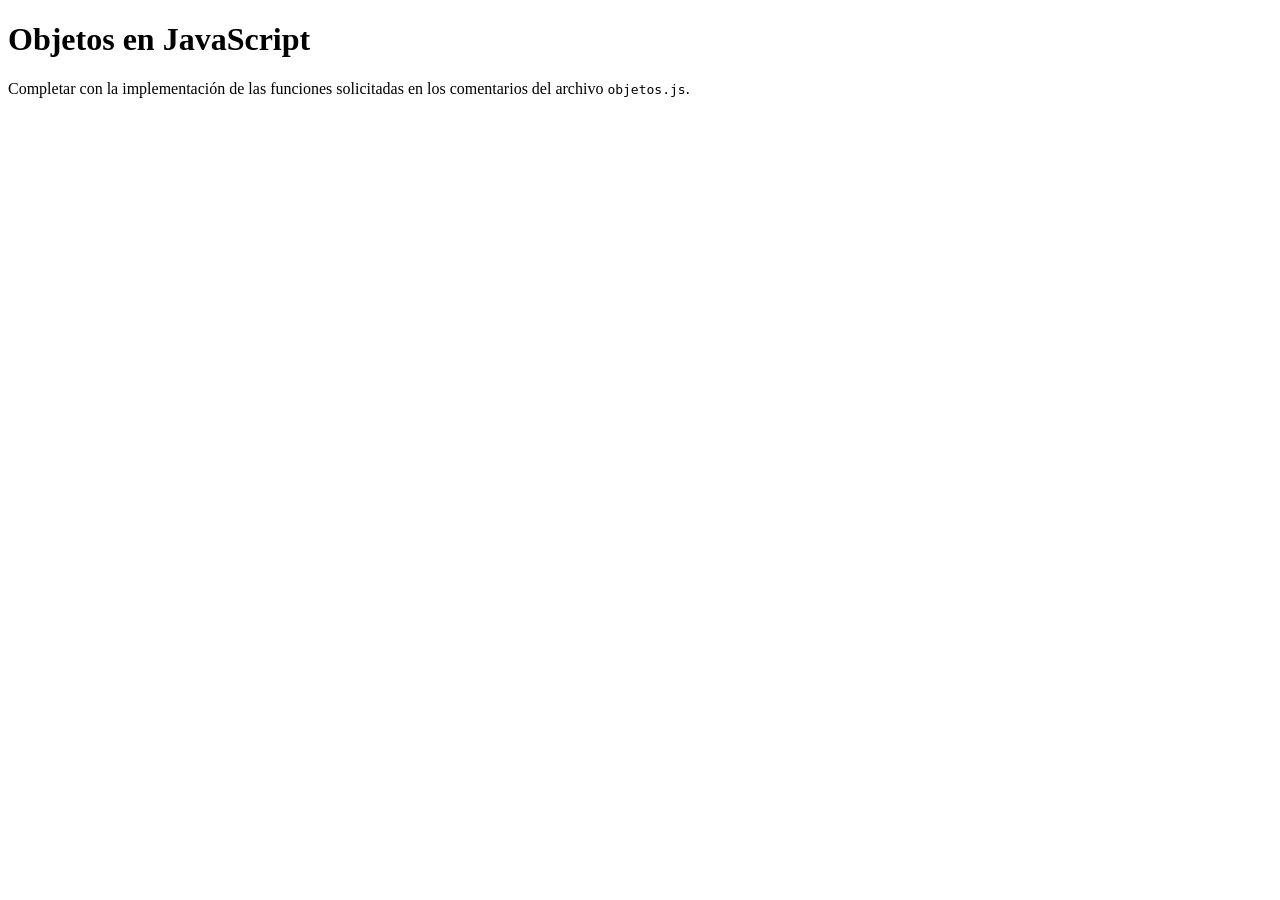
<file: tp-10/index.html>
<!DOCTYPE html>
<html>
<head>
    <meta charset="utf-8">
    <meta name="viewport" content="width=device-width, initial-scale=1">
    <title>Objetos en JavaScript</title>
</head>
<body>
    <h1>Objetos en JavaScript</h1>
    <p>Completar con la implementación de las funciones solicitadas en los comentarios del archivo <code>objetos.js</code>.</p>
    <script src="objetos.js"></script>
</body>
</html>
</file>
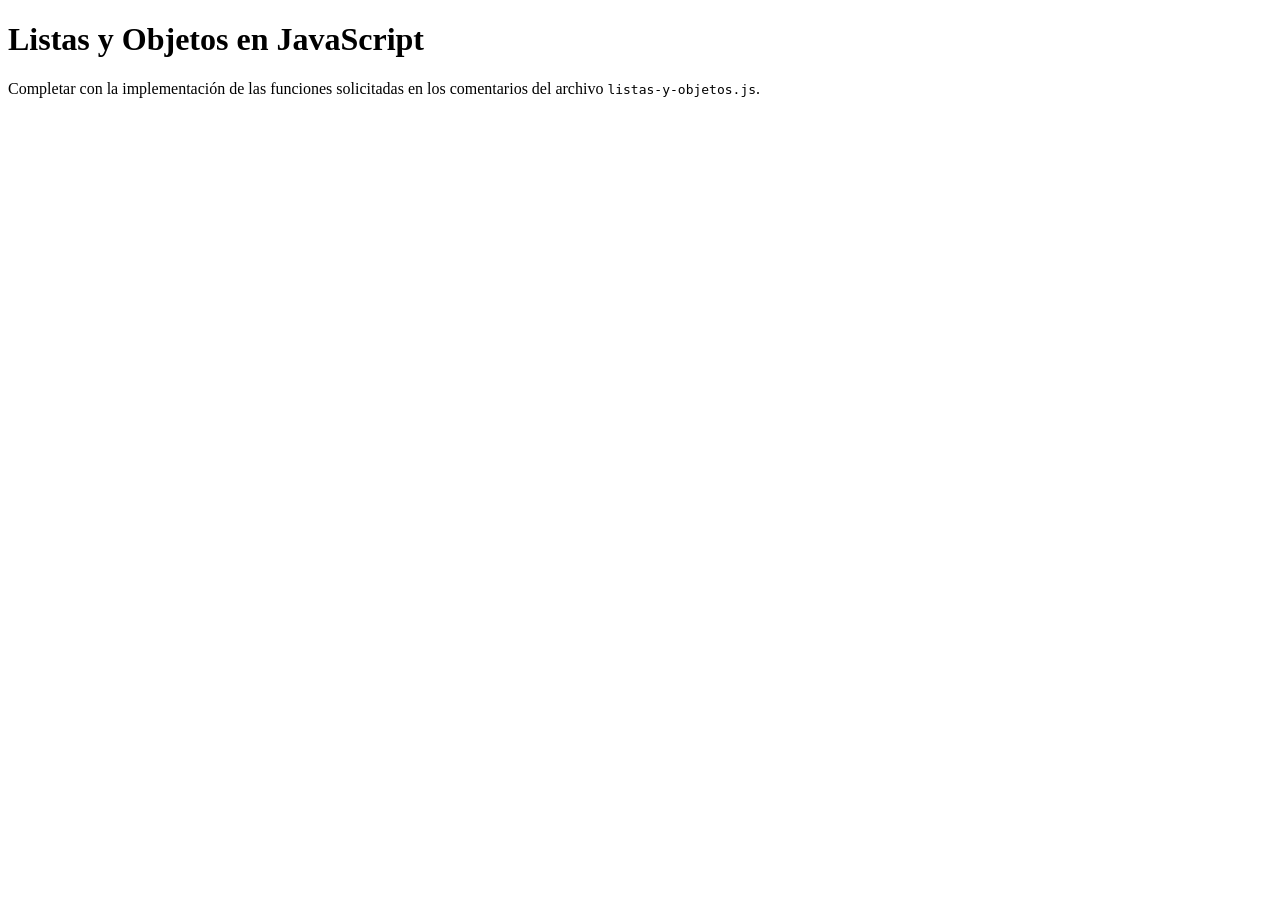
<file: tp-11/index.html>
<!DOCTYPE html>
<html>
<head>
    <meta charset="utf-8">
    <meta name="viewport" content="width=device-width, initial-scale=1">
    <title>Listas y Objetos en JavaScript</title>
</head>
<body>
    <h1>Listas y Objetos en JavaScript</h1>
    <p>Completar con la implementación de las funciones solicitadas en los comentarios del archivo <code>listas-y-objetos.js</code>.</p>
    <script src="listas-y-objetos.js"></script>
</body>
</html>
</file>
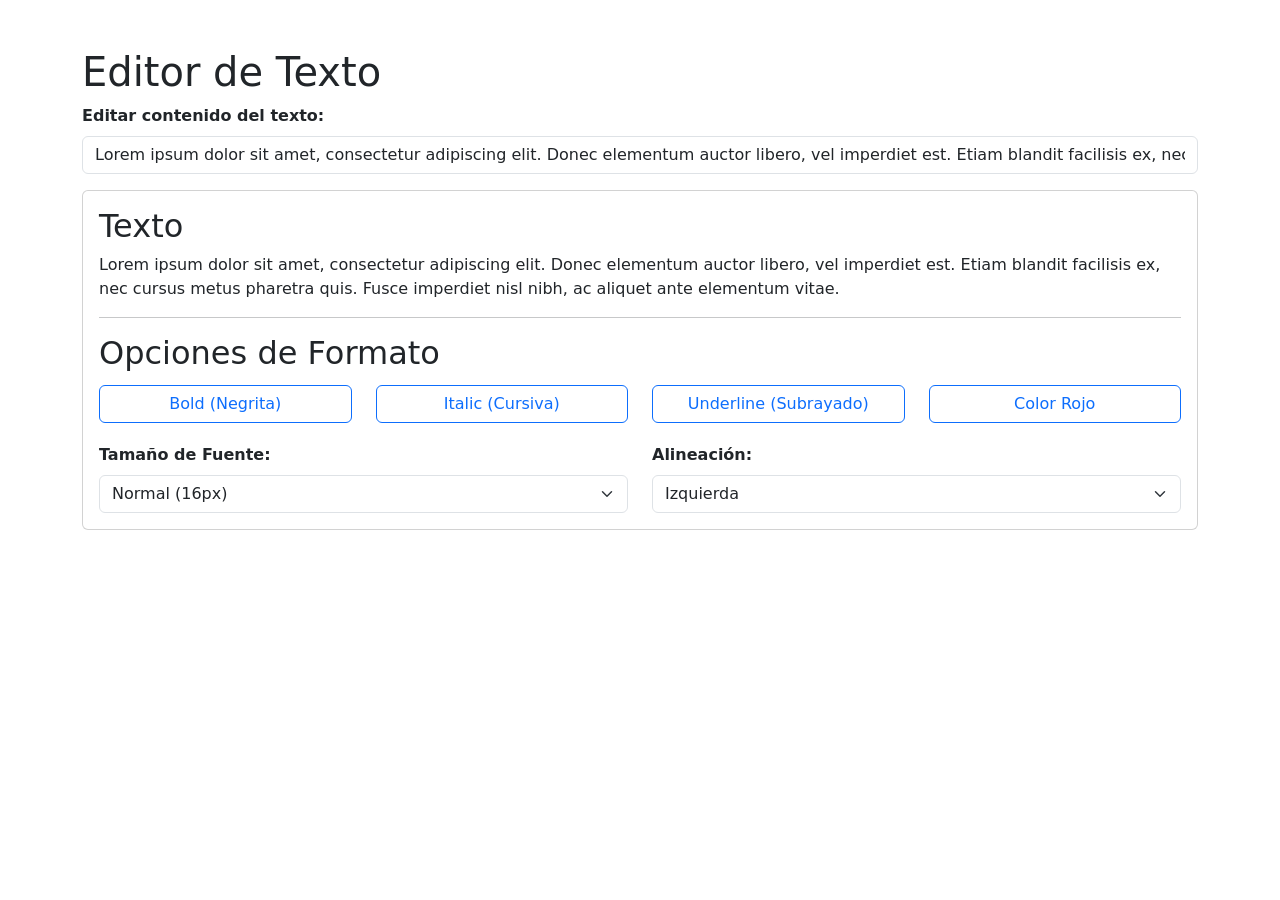
<file: tp-12/index.html>
<!DOCTYPE html>
<html lang="es">
<head>
    <meta charset="utf-8">
    <meta name="viewport" content="width=device-width, initial-scale=1">
    <title>Editor de Texto - DOM y JavaScript</title>
    <link href="https://cdn.jsdelivr.net/npm/bootstrap@5.3.6/dist/css/bootstrap.min.css" rel="stylesheet" integrity="sha384-4Q6Gf2aSP4eDXB8Miphtr37CMZZQ5oXLH2yaXMJ2w8e2ZtHTl7GptT4jmndRuHDT" crossorigin="anonymous">
    <style>
        /* Clases CSS personalizadas para aplicar estilos al texto */
        .negrita { font-weight: bold; }
        .cursiva { font-style: italic; }
        .subrayado { text-decoration: underline; }
        .color-destacado { color: #d9534f; }
    </style>
</head>
<body>
    <div class="container my-1 my-sm-2 my-md-4 my-lg-5">
        <h1>Editor de Texto</h1>
        
        <!-- Campo para editar el texto en tiempo real -->
        <div class="mb-3">
            <label for="input-texto" class="form-label fw-bold">Editar contenido del texto:</label>
            <input type="text" id="input-texto" class="form-control" value="Lorem ipsum dolor sit amet, consectetur adipiscing elit. Donec elementum auctor libero, vel imperdiet est. Etiam blandit facilisis ex, nec cursus metus pharetra quis. Fusce imperdiet nisl nibh, ac aliquet ante elementum vitae.">
        </div>

        <div class="card">
            <div class="card-body">
                <h2>Texto</h2>
                <p class="texto" id="texto">Lorem ipsum dolor sit amet, consectetur adipiscing elit. Donec elementum auctor libero, vel imperdiet est. Etiam blandit facilisis ex, nec cursus metus pharetra quis. Fusce imperdiet nisl nibh, ac aliquet ante elementum vitae.</p>
                
                <hr class="hr">
                
                <h2>Opciones de Formato</h2>
                <div class="row">
                    <div class="col-12 col-md-3 my-1">
                        <button id="btn-negrita" class="btn d-block w-100 btn-outline-primary" data-formato="negrita">
                            Bold (Negrita)
                        </button>
                    </div>
                    <div class="col-12 col-md-3 my-1">
                        <button id="btn-cursiva" class="btn d-block w-100 btn-outline-primary" data-formato="cursiva">
                            Italic (Cursiva)
                        </button>
                    </div>
                    <div class="col-12 col-md-3 my-1">
                        <button id="btn-subrayado" class="btn d-block w-100 btn-outline-primary" data-formato="subrayado">
                            Underline (Subrayado)
                        </button>
                    </div>
                    <!-- Nuevo botón para cambiar el color del texto -->
                    <div class="col-12 col-md-3 my-1">
                        <button id="btn-color" class="btn d-block w-100 btn-outline-primary" data-formato="color">
                            Color Rojo
                        </button>
                    </div>
                </div>

                <!-- Control de tamaño de texto -->
                <div class="row mt-3">
                    <div class="col-12 col-md-6">
                        <label for="select-tamano" class="form-label fw-bold">Tamaño de Fuente:</label>
                        <select id="select-tamano" class="form-select">
                            <option value="16px" selected>Normal (16px)</option>
                            <option value="12px">Pequeño (12px)</option>
                            <option value="20px">Grande (20px)</option>
                            <option value="24px">Muy Grande (24px)</option>
                        </select>
                    </div>
                    <!-- Bonus Track: Alineación -->
                    <div class="col-12 col-md-6 mt-2 mt-md-0">
                        <label for="select-alineacion" class="form-label fw-bold">Alineación:</label>
                        <select id="select-alineacion" class="form-select">
                            <option value="left" selected>Izquierda</option>
                            <option value="center">Centro</option>
                            <option value="right">Derecha</option>
                            <option value="justify">Justificado</option>
                        </select>
                    </div>
                </div>
            </div>
        </div>
    </div>

    <script src="https://cdn.jsdelivr.net/npm/bootstrap@5.3.6/dist/js/bootstrap.bundle.min.js" integrity="sha384-j1CDi7MgGQ12Z7Qab0qlWQ/Qqz24Gc6BM0thvEMVjHnfYGF0rmFCozFSxQBxwHKO" crossorigin="anonymous"></script>
    <script type="text/javascript">
        // Selección de elementos principales del DOM
        const textoEl = document.querySelector('#texto');
        const inputTextoEl = document.querySelector('#input-texto');
        const selectTamanoEl = document.querySelector('#select-tamano');
        const selectAlineacionEl = document.querySelector('#select-alineacion');

        /**
         * Actualiza el estado visual del botón según la clase esté activada o no
         */
        function actualizarEstadoBoton(idBoton, claseEstilo) {
            const btn = document.querySelector('#' + idBoton);
            if (textoEl.classList.contains(claseEstilo)) {
                btn.classList.remove('btn-outline-primary');
                btn.classList.add('btn-primary');
            } else {
                btn.classList.remove('btn-primary');
                btn.classList.add('btn-outline-primary');
            }
        }

        /**
         * funcionNegrita()
         */
        function funcionNegrita() {
            textoEl.classList.toggle('negrita');
            actualizarEstadoBoton('btn-negrita', 'negrita');
        }

        /**
         * funcionCursiva()
         */
        function funcionCursiva() {
            textoEl.classList.toggle('cursiva');
            actualizarEstadoBoton('btn-cursiva', 'cursiva');
        }

        /**
         * funcionSubrayado()
         */
        function funcionSubrayado() {
            textoEl.classList.toggle('subrayado');
            actualizarEstadoBoton('btn-subrayado', 'subrayado');
        }

        /**
         * funcionColor() - Nuevo botón
         */
        function funcionColor() {
            textoEl.classList.toggle('color-destacado');
            actualizarEstadoBoton('btn-color', 'color-destacado');
        }

        /**
         * Manejador de eventos de los botones de formato
         */
        function handlerBoton(e) {
            // Se lee el valor del atributo data-formato mediante la propiedad dataset
            const funcionBoton = e.target.dataset.formato;
            switch (funcionBoton) {
                case 'negrita':
                    funcionNegrita();
                    break;
                case 'cursiva':
                    funcionCursiva();
                    break;
                case 'subrayado':
                    funcionSubrayado();
                    break;
                case 'color':
                    funcionColor();
                    break;
            }
        }

        // Asignación de listeners a todos los botones
        document.querySelectorAll('button.btn').forEach(e => e.addEventListener('click', handlerBoton));

        // 1. Edición de texto en tiempo real
        inputTextoEl.addEventListener('input', () => {
            textoEl.innerText = inputTextoEl.value;
        });

        // 2. Control de tamaño de texto
        selectTamanoEl.addEventListener('change', (e) => {
            textoEl.style.fontSize = e.target.value;
        });

        // 3. Bonus Track: Control de alineación de texto
        selectAlineacionEl.addEventListener('change', (e) => {
            textoEl.style.textAlign = e.target.value;
        });
    </script>
</body>
</html>
</file>
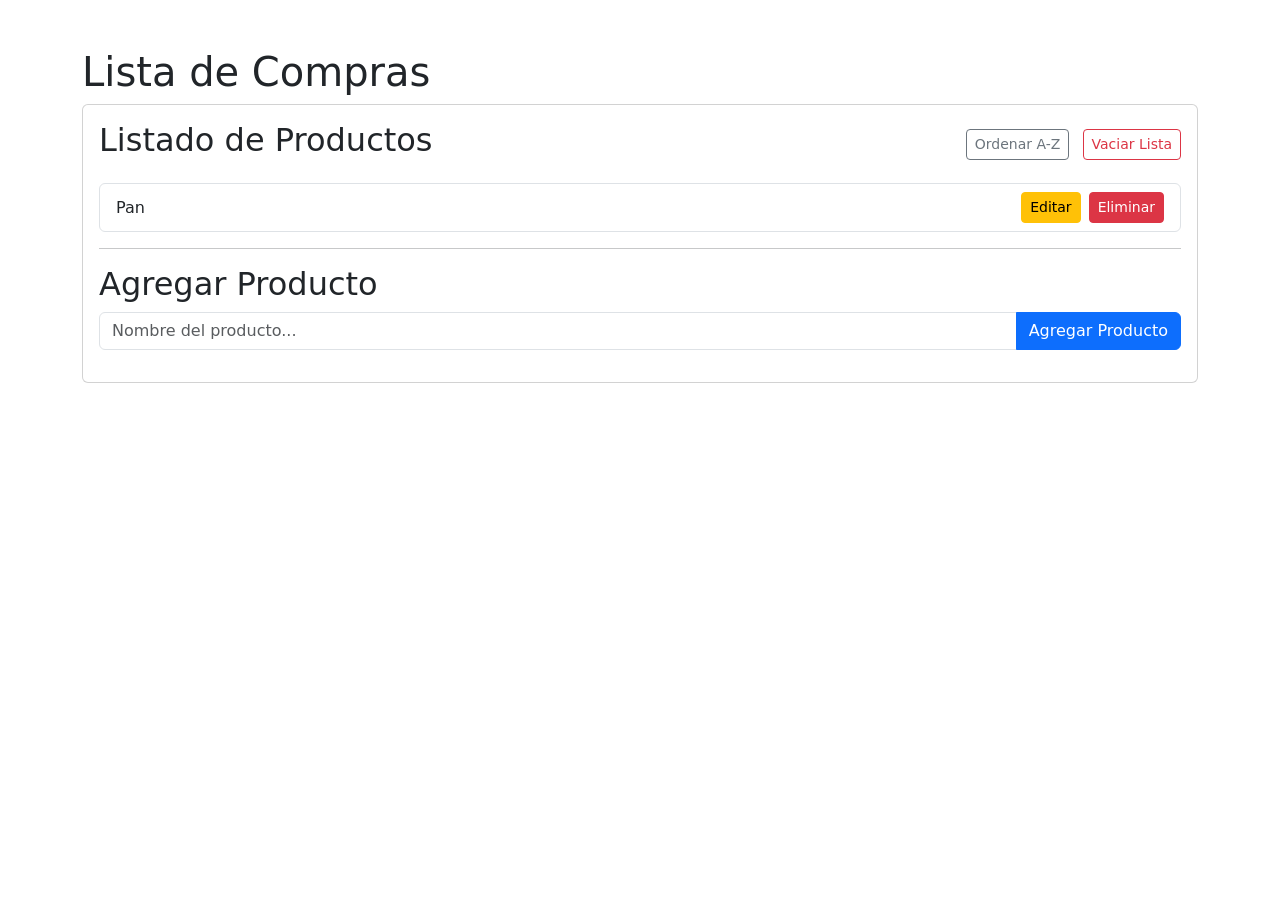
<file: tp-13/index.html>
<!DOCTYPE html>
<html lang="es">
<head>    
    <meta charset="utf-8">    
    <meta name="viewport" content="width=device-width, initial-scale=1">    
    <title>Lista de Compras - DOM y JavaScript</title>    
    <link href="https://cdn.jsdelivr.net/npm/bootstrap@5.3.6/dist/css/bootstrap.min.css" rel="stylesheet" integrity="sha384-4Q6Gf2aSP4eDXB8Miphtr37CMZZQ5oXLH2yaXMJ2w8e2ZtHTl7GptT4jmndRuHDT" crossorigin="anonymous">
    <style>
        /* Estilo para marcar productos comprados */
        .comprado {
            text-decoration: line-through;
            color: #6c757d;
        }
    </style>
</head>
<body>    
    <div class="container my-1 my-sm-2 my-md-4 my-lg-5">        
        <h1>Lista de Compras</h1>        
        <div class="card">            
            <div class="card-body">                
                <div class="d-flex justify-content-between align-items-center mb-3">
                    <h2>Listado de Productos</h2>                
                    <!-- Botones generales: Ordenar y Limpiar -->
                    <div>
                        <button id="btn-ordenar" class="btn btn-outline-secondary btn-sm me-2">
                            Ordenar A-Z
                        </button>
                        <button id="btn-limpiar" class="btn btn-outline-danger btn-sm">
                            Vaciar Lista
                        </button>
                    </div>
                </div>

                <ul id="lista-productos" class="list-group mb-3">                    
                    <!-- Los productos se agregarán dinámicamente aquí -->
                </ul>                
                
                <hr class="hr">                
                <h2>Agregar Producto</h2>                
                <form id="form-producto">                    
                    <div class="input-group mb-3">                        
                        <input type="text" class="form-control" placeholder="Nombre del producto..." aria-label="Nombre del Producto" required>                        
                        <button class="btn btn-primary" type="submit">Agregar Producto</button>                    
                    </div>                
                </form>            
            </div>        
        </div>    
    </div>    

    <script src="https://cdn.jsdelivr.net/npm/bootstrap@5.3.6/dist/js/bootstrap.bundle.min.js" integrity="sha384-j1CDi7MgGQ12Z7Qab0qlWQ/Qqz24Gc6BM0thvEMVjHnfYGF0rmFCozFSxQBxwHKO" crossorigin="anonymous"></script>    
    <script type="text/javascript">
        // Selección de elementos del DOM
        const listaProductos = document.querySelector('#lista-productos');
        const formProducto = document.querySelector('#form-producto');
        const btnLimpiar = document.querySelector('#btn-limpiar');
        const btnOrdenar = document.querySelector('#btn-ordenar');

        // Estructura de datos global para almacenar productos y sincronizar con localStorage
        let productos = JSON.parse(localStorage.getItem('lista_compras')) || ['Pan'];

        /**
         * Guarda el estado actual del arreglo en localStorage
         */
        function guardarEnLocalStorage() {
            localStorage.setItem('lista_compras', JSON.stringify(productos));
        }

        /**
         * Renderiza nuevamente toda la lista en el DOM
         */
        function renderizarLista() {
            // Se limpia el contenido HTML actual
            listaProductos.innerHTML = '';

            productos.forEach((prodObj, index) => {
                // Normalizar si viene como string simple (compatibilidad inicial)
                const item = typeof prodObj === 'string' ? { nombre: prodObj, comprado: false } : prodObj;
                productos[index] = item; // Asegurar estructura en el arreglo

                // Crear elemento de lista <li> utilizando createElement
                const li = document.createElement('li');
                li.className = 'list-group-item d-flex justify-content-between align-items-center';

                // Texto del producto
                const spanTexto = document.createElement('span');
                spanTexto.textContent = item.nombre;
                spanTexto.style.cursor = 'pointer';
                if (item.comprado) {
                    spanTexto.classList.add('comprado');
                }

                // Marcar/Desmarcar como comprado haciendo clic en el texto
                spanTexto.addEventListener('click', () => {
                    item.comprado = !item.comprado;
                    guardarEnLocalStorage();
                    renderizarLista();
                });

                // Contenedor de botones de acción por producto
                const divAcciones = document.createElement('div');

                // Botón Editar
                const btnEditar = document.createElement('button');
                btnEditar.textContent = 'Editar';
                btnEditar.className = 'btn btn-warning btn-sm me-2';
                btnEditar.addEventListener('click', () => {
                    const nuevoNombre = prompt('Editar nombre del producto:', item.nombre);
                    if (nuevoNombre !== null && nuevoNombre.trim() !== '') {
                        item.nombre = nuevoNombre.trim();
                        guardarEnLocalStorage();
                        renderizarLista();
                    }
                });

                // Botón Eliminar
                const btnEliminar = document.createElement('button');
                btnEliminar.textContent = 'Eliminar';
                btnEliminar.className = 'btn btn-danger btn-sm';
                btnEliminar.addEventListener('click', () => {
                    productos.splice(index, 1);
                    guardarEnLocalStorage();
                    renderizarLista();
                });

                divAcciones.appendChild(btnEditar);
                divAcciones.appendChild(btnEliminar);

                li.appendChild(spanTexto);
                li.appendChild(divAcciones);

                // Agregar el nodo a la lista usando .append()
                listaProductos.append(li);
            });

            guardarEnLocalStorage();
        }

        /**
         * agregarProducto()
         * Esta función se llama cuando el usuario envía el formulario con el nombre del producto para agregar.
         */
        function agregarProducto(nombreProducto) {
            if (!nombreProducto.trim()) return;

            productos.push({
                nombre: nombreProducto.trim(),
                comprado: false
            });

            renderizarLista();
        }

        /**
         * Manejador de eventos del formulario
         */
        function handlerFormulario(evento) {
            evento.preventDefault();
            const input = evento.target.querySelector('input');
            const nombreProducto = input.value;
            input.value = "";
            agregarProducto(nombreProducto);
        }

        // Event listener para el formulario
        formProducto.addEventListener('submit', handlerFormulario);

        // Funcionalidad: Limpiar toda la lista
        btnLimpiar.addEventListener('click', () => {
            if (confirm('¿Estás seguro de que querés borrar todos los productos?')) {
                productos = [];
                renderizarLista();
            }
        });

        // Funcionalidad: Ordenar alfabéticamente
        btnOrdenar.addEventListener('click', () => {
            productos.sort((a, b) => a.nombre.localeCompare(b.nombre));
            renderizarLista();
        });

        // Carga e inicialización de la lista al abrir la página
        renderizarLista();
    </script>
</body>
</html>
</file>
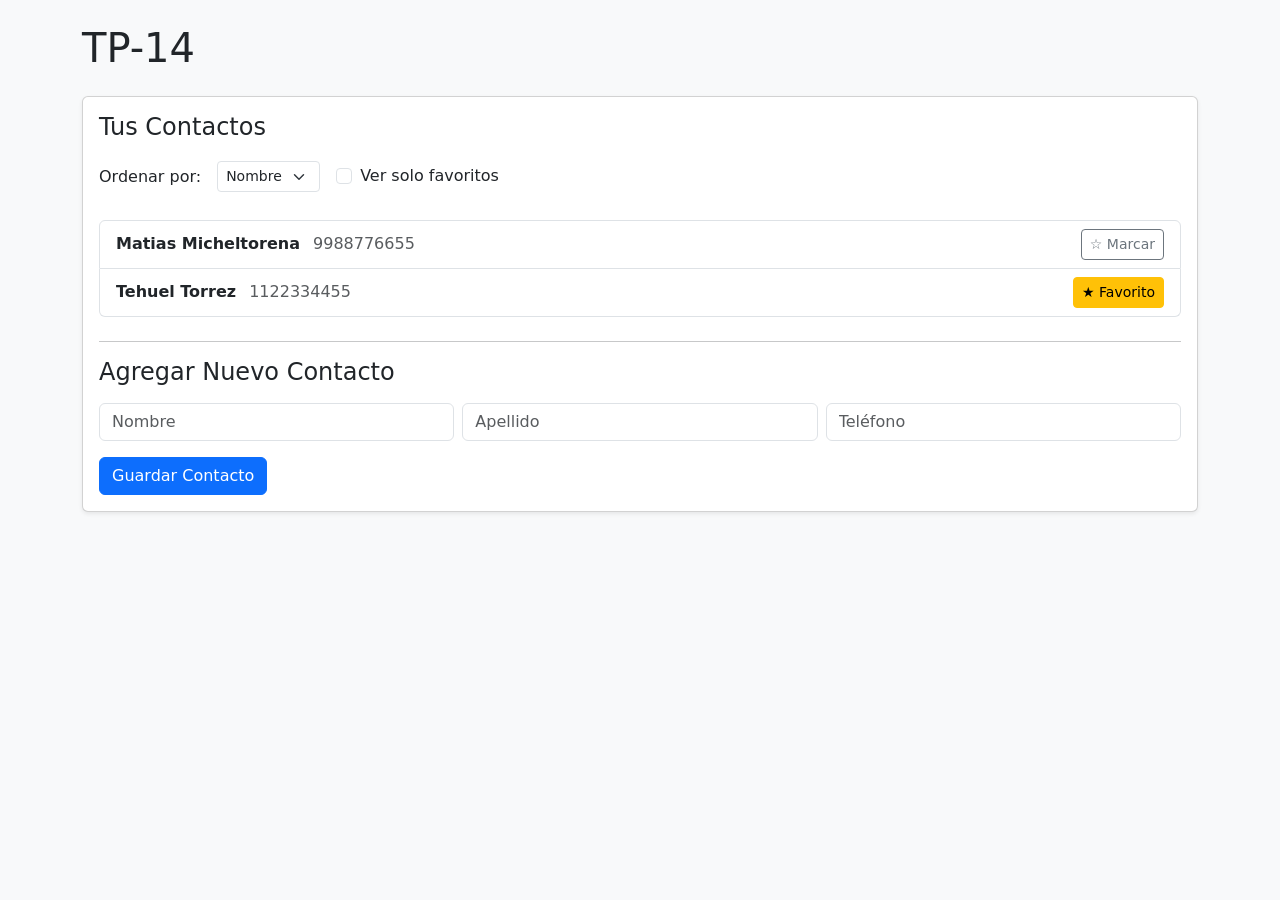
<file: tp-14/index.html>
<!DOCTYPE html>
<html lang="es">
<head>
    <meta charset="utf-8">
    <meta name="viewport" content="width=device-width, initial-scale=1">
    <title>Mi Lista de Contactos</title>
    <link href="https://cdn.jsdelivr.net/npm/bootstrap@5.3.6/dist/css/bootstrap.min.css" rel="stylesheet" integrity="sha384-4Q6Gf2aSP4eDXB8Miphtr37CMZZQ5oXLH2yaXMJ2w8e2ZtHTl7GptT4jmndRuHDT" crossorigin="anonymous">
</head>
<body class="bg-light">

    <div class="container py-4">
        <h1 class="mb-4">TP-14</h1>
        
        <div class="card shadow-sm">
            <div class="card-body">
                <h2 class="h4 mb-3">Tus Contactos</h2>
                
                <!-- Barra de controles: ordenar y filtrar -->
                <div class="row g-3 align-items-center mb-4">
                    <div class="col-auto">
                        <label for="ordenarPor" class="col-form-label">Ordenar por:</label>
                    </div>
                    <div class="col-auto">
                        <select id="ordenarPor" class="form-select form-select-sm">
                            <option value="nombre">Nombre</option>
                            <option value="apellido">Apellido</option>
                        </select>
                    </div>
                    <div class="col-auto">
                        <div class="form-check">
                            <input class="form-check-input" type="checkbox" id="filtroFavoritos">
                            <label class="form-check-label" for="filtroFavoritos">
                                 Ver solo favoritos
                            </label>
                        </div>
                    </div>
                </div>

                <!-- Acá se van a renderizar los contactos dinámicamente -->
                <ul id="lista-contactos" class="list-group mb-4"></ul>
                
                <hr>
                
                <h2 class="h4 mb-3">Agregar Nuevo Contacto</h2>
                <form id="form-producto">
                    <div class="row g-2 mb-3">
                        <div class="col-md">
                            <input type="text" class="form-control" id="input-nombre" placeholder="Nombre" required>
                        </div>
                        <div class="col-md">
                            <input type="text" class="form-control" id="input-apellido" placeholder="Apellido" required>
                        </div>
                        <div class="col-md">
                            <input type="tel" class="form-control" id="input-telefono" placeholder="Teléfono" required>
                        </div>
                    </div>
                    <button class="btn btn-primary" type="submit">Guardar Contacto</button>
                </form>
            </div>
        </div>
    </div>

    <!-- Bootstrap JS -->
    <script src="https://cdn.jsdelivr.net/npm/bootstrap@5.3.6/dist/js/bootstrap.bundle.min.js" integrity="sha384-j1CDi7MgGQ12Z7Qab0qlWQ/Qqz24Gc6BM0thvEMVjHnfYGF0rmFCozFSxQBxwHKO" crossorigin="anonymous"></script>
    
    <script>
        // Nuestra base de datos temporal en memoria
        let contactos = [
            { nombre: 'Tehuel', apellido: 'Torrez', telefono: '1122334455', favorito: true },
            { nombre: 'Matias ', apellido: 'Micheltorena', telefono: '9988776655', favorito: false }
        ];

        // Elementos del DOM que vamos a usar seguido
        const contenedorLista = document.getElementById('lista-contactos');
        const selectOrden = document.getElementById('ordenarPor');
        const checkFavoritos = document.getElementById('filtroFavoritos');
        const formulario = document.getElementById('form-producto');

        // Función principal: dibuja la lista en la pantalla aplicando orden y filtros
        function mostrarListado() {
            // Limpiamos la lista antes de volver a pintarla
            contenedorLista.innerHTML = '';

            // 1. Armamos una copia de los contactos para ordenar sin romper el array original
            let resultados = [...contactos];

            // 2. Si el filtro de favoritos está activo, filtramos primero
            if (checkFavoritos.checked) {
                resultados = resultados.filter(c => c.favorito);
            }

            // 3. Ordenamos alfabéticamente según lo que el usuario haya elegido en el select
            const criterio = selectOrden.value;
            resultados.sort((a, b) => a[criterio].localeCompare(b[criterio]));

            // Si no hay contactos para mostrar, avisamos amablemente
            if (resultados.length === 0) {
                contenedorLista.innerHTML = `<li class="list-group-item text-muted text-center py-3">No hay contactos para mostrar.</li>`;
                return;
            }

            // 4. Dibujamos cada contacto en el DOM
            resultados.forEach(contacto => {
                // Buscamos su índice real en el array original (necesario para editar/marcar favorito)
                const indiceReal = contactos.indexOf(contacto);

                const item = document.createElement('li');
                item.className = 'list-group-item d-flex justify-content-between align-items-center py-2';
                
                item.innerHTML = `
                    <div>
                        <span class="fw-bold">${contacto.nombre} ${contacto.apellido}</span> 
                        <span class="text-muted ms-2"> ${contacto.telefono}</span>
                    </div>
                    <button class="btn btn-sm ${contacto.favorito ? 'btn-warning' : 'btn-outline-secondary'}" 
                            onclick="toggleFavorito(${indiceReal})">
                        ${contacto.favorito ? '★ Favorito' : '☆ Marcar'}
                    </button>
                `;
                
                contenedorLista.appendChild(item);
            });
        }

        // Agrega un nuevo contacto a la lista
        function agregarContacto(nombre, apellido, telefono) {
            contactos.push({
                nombre: nombre.trim(),
                apellido: apellido.trim(),
                telefono: telefono.trim(),
                favorito: false // Por defecto no es favorito
            });
            mostrarListado();
        }

        // Cambia el estado de favorito de un contacto (de true a false o viceversa)
        function toggleFavorito(indice) {
            contactos[indice].favorito = !contactos[indice].favorito;
            mostrarListado();
        }

        // Manejador del formulario cuando el usuario hace clic en "Guardar Contacto"
        function handlerFormulario(e) {
            e.preventDefault(); // Evitamos que la página se recargue

            const inputNombre = document.getElementById('input-nombre');
            const inputApellido = document.getElementById('input-apellido');
            const inputTelefono = document.getElementById('input-telefono');

            // Mandamos los datos a la función que los guarda
            agregarContacto(inputNombre.value, inputApellido.value, inputTelefono.value);

            // Limpiamos el formulario para el siguiente ingreso
            formulario.reset();
            inputNombre.focus(); // Devolvemos el cursor al primer campo por comodidad
        }

        // --- Event Listeners (Conectando acciones con la interfaz) ---
        formulario.addEventListener('submit', handlerFormulario);
        selectOrden.addEventListener('change', mostrarListado);
        checkFavoritos.addEventListener('change', mostrarListado);

        // Render inicial al cargar la página
        mostrarListado();
    </script>
</body>
</html>
</file>
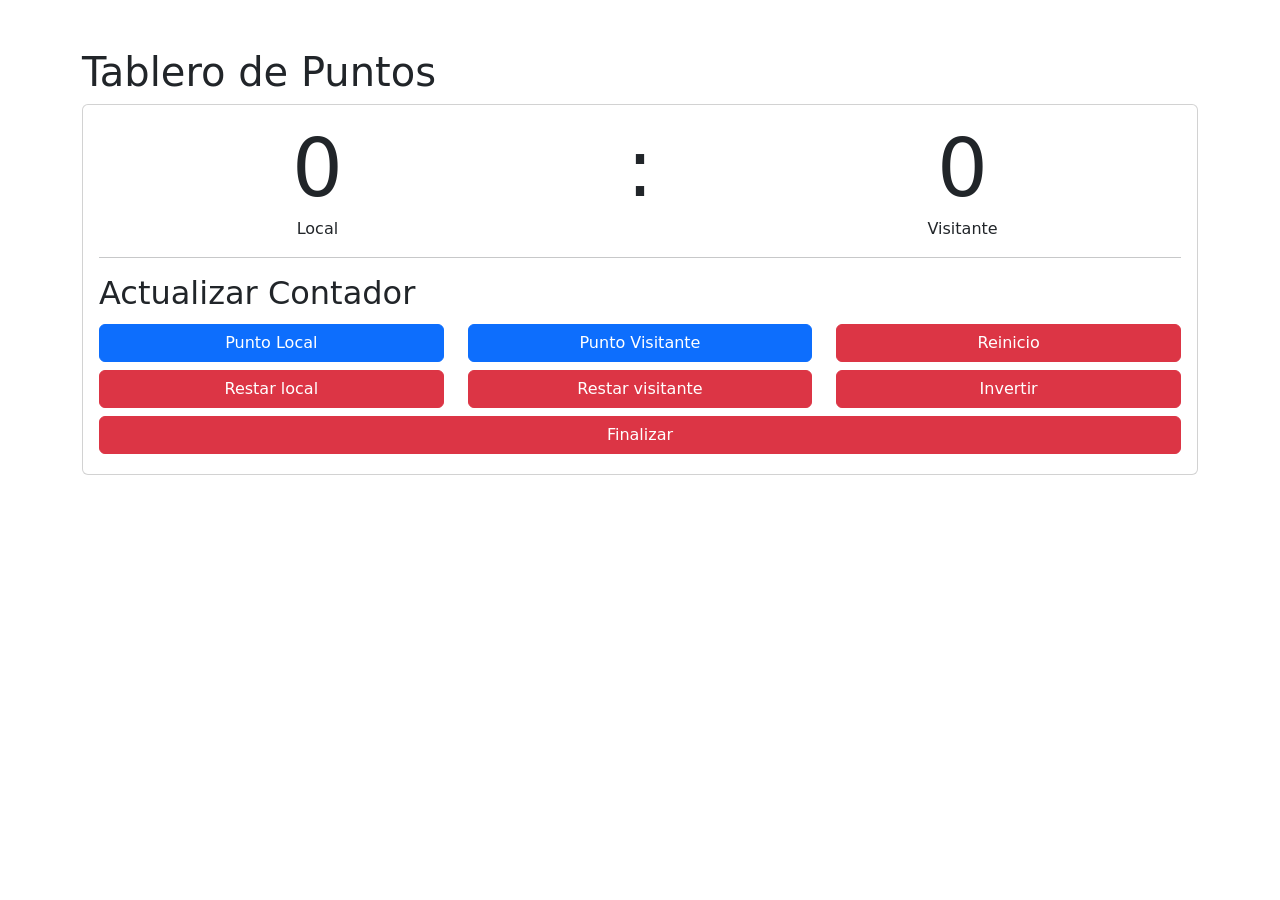
<file: tp-15/index.html>
<!DOCTYPE html>
<html lang="es">
<head>
    <meta charset="utf-8">
    <meta name="viewport" content="width=device-width, initial-scale=1">
    <title>Tablero de Puntos - DOM y JavaScript</title>
    <link href="https://cdn.jsdelivr.net/npm/bootstrap@5.3.6/dist/css/bootstrap.min.css" rel="stylesheet" integrity="sha384-4Q6Gf2aSP4eDXB8Miphtr37CMZZQ5oXLH2yaXMJ2w8e2ZtHTl7GptT4jmndRuHDT" crossorigin="anonymous">
</head>
<body>
    <div class="container my-1 my-sm-2 my-md-4 my-lg-5">
        <h1>Tablero de Puntos</h1>
        <div class="card">
            <div class="card-body">
                <div class="row text-center">
                    <div class="col-5">
                        <span class="display-1" id="numerolocal">0</span>
                        <p class="m-0">Local</p>
                    </div>
                    <div class="col-2">
                        <span class="display-1">:</span>
                    </div>
                    <div class="col-5">
                        <span class="display-1" id="numerovisitante">0</span>
                        <p class="m-0">Visitante</p>
                    </div>
                </div>

                <hr class="hr">

                <h2>Actualizar Contador</h2>
                <div class="row">
                    <div class="col-12 col-sm-4 my-1">
                        <button class="btn d-block w-100 btn-primary btn-accion" id="puntoLocal">
                            Punto Local
                        </button>
                    </div>
                    <div class="col-12 col-sm-4 my-1">
                        <button class="btn d-block w-100 btn-primary btn-accion" id="puntoVisitante">
                            Punto Visitante
                        </button>
                    </div>
                    <div class="col-12 col-sm-4 my-1">
                        <button class="btn d-block w-100 btn-danger" id="reinicio">
                            Reinicio
                        </button>
                    </div>
                    <div class="col-12 col-sm-4 my-1">
                        <button class="btn d-block w-100 btn-danger btn-accion" id="restarlocal">
                            Restar local
                        </button>
                    </div>    
                    <div class="col-12 col-sm-4 my-1">
                        <button class="btn d-block w-100 btn-danger btn-accion" id="restarvisitante">
                            Restar visitante
                        </button>
                    </div>
                    <div class="col-12 col-sm-4 my-1">
                        <button class="btn d-block w-100 btn-danger btn-accion" id="invertir">
                            Invertir
                        </button>
                    </div>
                    <div class="col-12 col-sm-12 my-1">
                        <button class="btn d-block w-100 btn-danger" id="finalizar">
                            Finalizar
                        </button>
                    </div>
                </div>
            </div>
        </div>
    </div>

<script>
    let local = 0;
    let visitante = 0;
    let aux = 0;

    // Asignación de event listeners directamente a las etiquetas <button>
    document.querySelector('#puntoLocal').addEventListener('click', sumarlocal);
    document.querySelector('#puntoVisitante').addEventListener('click', sumarvisitante);
    document.querySelector('#reinicio').addEventListener('click', reiniciarpuntaje);
    document.querySelector('#restarlocal').addEventListener('click', restarlocal);
    document.querySelector('#restarvisitante').addEventListener('click', restarvisitante);
    document.querySelector('#invertir').addEventListener('click', invertirnum);
    document.querySelector('#finalizar').addEventListener('click', finalizarpar);

    function sumarlocal() {
        local++;
        document.querySelector('#numerolocal').innerText = local;
    }

    function sumarvisitante() {
        visitante++;
        document.querySelector('#numerovisitante').innerText = visitante;
    }

    function reiniciarpuntaje() {
        local = 0;
        visitante = 0;
        document.querySelector('#numerovisitante').innerText = visitante;
        document.querySelector('#numerolocal').innerText = local;

        // Vuelve a habilitar todos los botones de acción al reiniciar
        const botonesAccion = document.querySelectorAll('.btn-accion');
        botonesAccion.forEach(boton => boton.disabled = false);
    }

    function restarlocal() {
        local--;
        document.querySelector('#numerolocal').innerText = local;
    }

    function restarvisitante() {
        visitante--;
        document.querySelector('#numerovisitante').innerText = visitante;
    }

    function invertirnum() {
        aux = visitante;
        visitante = local;
        local = aux;
        document.querySelector('#numerovisitante').innerText = visitante;
        document.querySelector('#numerolocal').innerText = local;
    }

    function finalizarpar() {
        // Deshabilita únicamente los botones de puntuación y modificación
        const botonesAccion = document.querySelectorAll('.btn-accion');
        botonesAccion.forEach(boton => boton.disabled = true);
    }
</script>
<script src="https://cdn.jsdelivr.net/npm/bootstrap@5.3.6/dist/js/bootstrap.bundle.min.js" integrity="sha384-j1CDi7MgGQ12Z7Qab0qlWQ/Qqz24Gc6BM0thvEMVjHnfYGF0rmFCozFSxQBxwHKO" crossorigin="anonymous"></script>
</body>
</html>
</file>
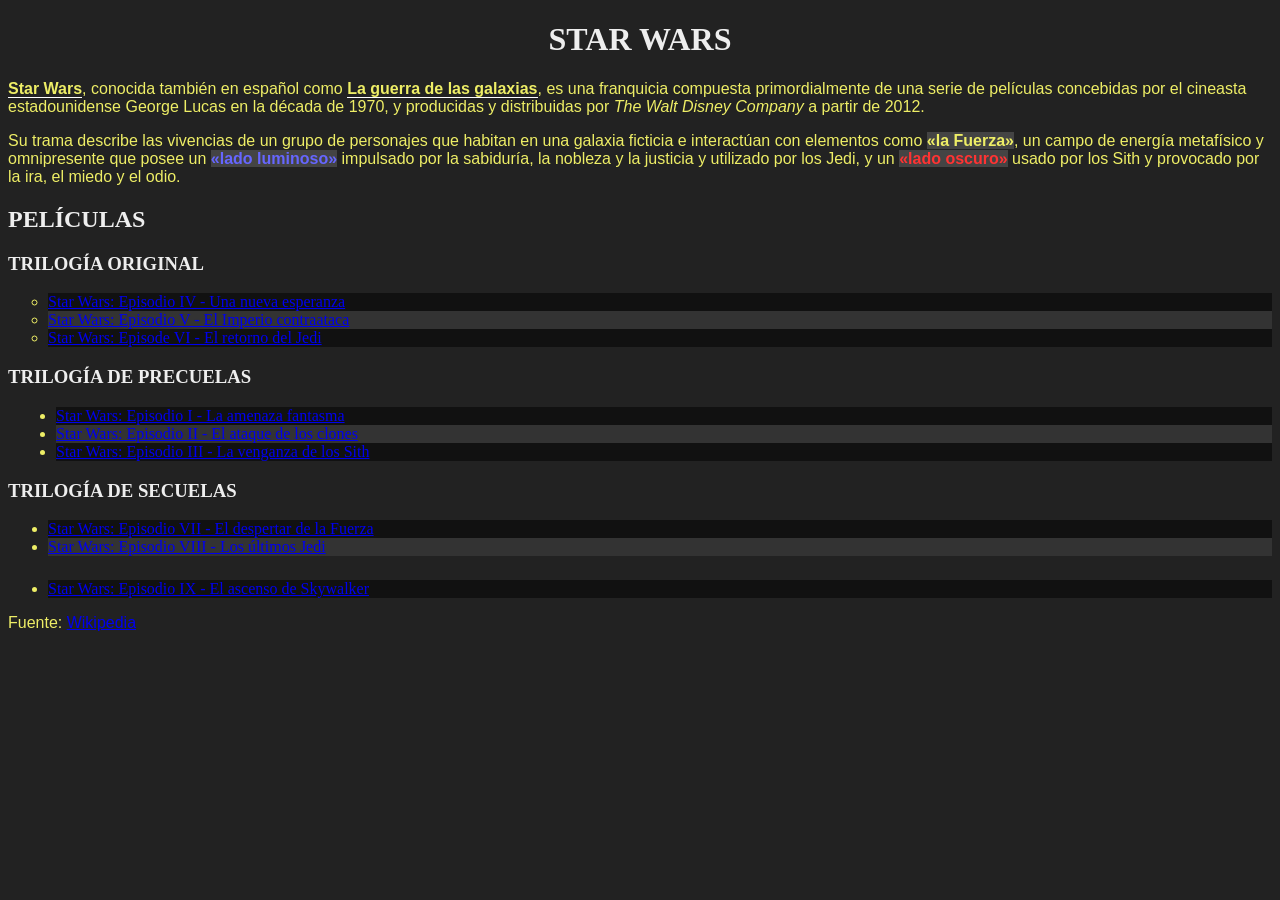
<file: tp-2/index.html>
<!DOCTYPE html>
<html>
<head>
    <meta charset="utf-8">
    <meta name="viewport" content="width=device-width, initial-scale=1">
    <title>TP2 - Selectores CSS</title>
    <style>
        
        body {
            background-color: #222;
            color: #ee6;
        }

        
        h1 {
            text-align: center;
        }

        
        p {
            font-family: sans-serif;
        }

        
        h1, h2, h3, h4, h5, h6 {
            color: #eee;
        }

        
        strong {
            border-bottom: 1px solid white;
        }

        
        .the-force {
            background-color: #444;
            font-weight: bold;
        }

        
        .light-side {
            color: #66f;
        }

        .dark-side {
            color: #f33;
        }

        
        #og-trilogy li {
            list-style-type: circle;
        }

        
        .movies-list:nth-of-type(2) {
            padding-left: 3rem;
        }

        
        .movies-list:nth-of-type(3) li:last-child {
            margin-top: 1.5rem;
        }

    

        
        h1, h2, h3, h4, h5, h6 {
            text-transform: uppercase;
        }

       #efe */
        p:first-of-type::first-line {
            color: #efe;
        }

        
        h1:hover {
            color: #ee6;
        }

        
        a:visited {
            color: gray;
        }

       
        a:not([href]) {
            font-style: italic;
        }

        
        .movies-list li:nth-child(odd) {
            background-color: #111;
        }

        .movies-list li:nth-child(even) {
            background-color: #333;
        }
    </style>
</head>
<body>
    <h1>Star Wars</h1>
    <p><strong>Star Wars</strong>, conocida también en español como <strong>La guerra de las galaxias</strong>, es una franquicia compuesta primordialmente de una serie de películas concebidas por el cineasta estadounidense George Lucas en la década de 1970, y producidas y distribuidas por <a>The Walt Disney Company</a> a partir de 2012.</p>
    <p>Su trama describe las vivencias de un grupo de personajes que habitan en una galaxia ficticia e interactúan con elementos como <span class="the-force">«la Fuerza»</span>, un campo de energía metafísico y omnipresente que posee un <span class="the-force light-side">«lado luminoso»</span> impulsado por la sabiduría, la nobleza y la justicia y utilizado por los Jedi, y un <span class="the-force dark-side">«lado oscuro»</span> usado por los Sith y provocado por la ira, el miedo y el odio.</p>
    <h2>Películas</h2>
    <h3>Trilogía Original</h3>
    <ul id="og-trilogy" class="movies-list">
        <li><a href="https://es.wikipedia.org/wiki/Star_Wars:_Episodio_IV_-_Una_nueva_esperanza">Star Wars: Episodio IV - Una nueva esperanza</a></li>
        <li><a href="https://es.wikipedia.org/wiki/Star_Wars:_Episodio_V_-_El_Imperio_contraataca">Star Wars: Episodio V - El Imperio contraataca</a></li>
        <li><a href="https://es.wikipedia.org/wiki/Star_Wars:_Episode_VI_-_Return_of_the_Jedi">Star Wars: Episode VI - El retorno del Jedi</a></li>
    </ul>
    <h3>Trilogía de precuelas</h3>
    <ul class="movies-list">
        <li><a href="https://es.wikipedia.org/wiki/Star_Wars:_Episodio_I_-_La_amenaza_fantasma">Star Wars: Episodio I - La amenaza fantasma</a></li>
        <li><a href="https://es.wikipedia.org/wiki/Star_Wars:_Episodio_II_-_El_ataque_de_los_clones">Star Wars: Episodio II - El ataque de los clones</a></li>
        <li><a href="https://es.wikipedia.org/wiki/Star_Wars:_Episodio_III_-_La_venganza_de_los_Sith">Star Wars: Episodio III - La venganza de los Sith</a></li>
    </ul>
    <h3>Trilogía de secuelas</h3>
    <ul class="movies-list">
        <li><a href="https://es.wikipedia.org/wiki/Star_Wars:_Episodio_VII_-_El_despertar_de_la_Fuerza">Star Wars: Episodio VII - El despertar de la Fuerza</a></li>
        <li><a href="https://es.wikipedia.org/wiki/Star_Wars:_Episodio_VIII_-_Los_últimos_Jedi">Star Wars: Episodio VIII - Los últimos Jedi</a></li>
        <li><a href="https://es.wikipedia.org/wiki/Star_Wars:_Episodio_IX_-_El_ascenso_de_Skywalker">Star Wars: Episodio IX - El ascenso de Skywalker</a></li>
    </ul>
    <p>Fuente: <a href="https://es.wikipedia.org/wiki/Star_Wars">Wikipedia</a></p>
</body>
</html>
</file>
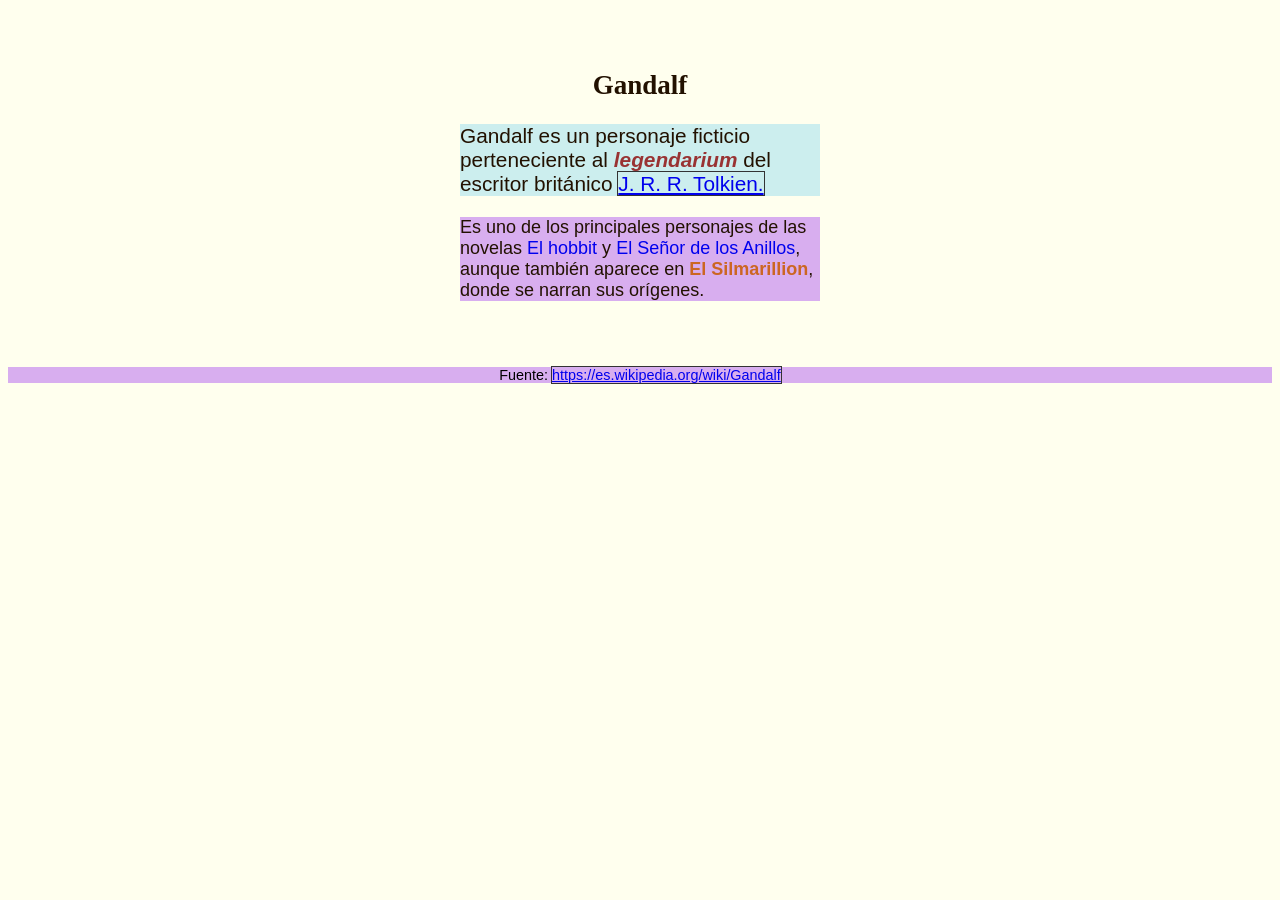
<file: tp-3/index.html>
<!DOCTYPE html>
<html lang="es">
<head>
    <meta charset="utf-8">
    <meta name="viewport" content="width=device-width, initial-scale=1">
    <title>TP3 - Especificidad CSS</title>
    <link rel="stylesheet" type="text/css" href="styles.css">
    <style type="text/css">
        body {
            font-size: 18px;
            background-color: #ffe;
            color: #210;
        }

        #contenedor {
            max-width: 40ch;
            margin: 2rem auto;
            padding: 1rem;
        }

        h1 {
            text-align: left;
        }

        p {
            font-family: sans-serif;
        }

        #primer-parrafo {
            font-size: 1.3rem;
            background-color: #eec;
        }

        p.importante em {
            font-weight: bold;
            color: #144;
        }

        p.novelas a {
            outline: none;
            text-decoration: none;
        }
        p.novelas a:hover {
            text-decoration: underline;
            background-color: #ccd;
        }

        body p.fuente.parrafo {
            color: #bbb !important;
            font-size: 0.9rem;
            opacity: 0.5;
            text-align: center;
        }
    </style>
</head>
<body>
    <article id="contenedor">
        <h1 class="titulo">Gandalf</h1>
        
        <p id="primer-parrafo" class="importante parrafo">
            Gandalf es un personaje ficticio perteneciente al <em>legendarium</em> del escritor británico <a href="https://es.wikipedia.org/wiki/J._R._R._Tolkien">J. R. R. Tolkien.</a>
        </p>
        
        <p class="novelas parrafo">
            Es uno de los principales personajes de las novelas <a href="https://es.wikipedia.org/wiki/El_hobbit">El hobbit</a> y <a href="https://es.wikipedia.org/wiki/El_Se%C3%B1or_de_los_Anillos">El Señor de los Anillos</a>, aunque también aparece en <span class="complicado" style="color: #622">El Silmarillion</span>, donde se narran sus orígenes.
        </p>
    </article>

    <p class="fuente parrafo">
        Fuente: <a href="https://es.wikipedia.org/wiki/Gandalf">https://es.wikipedia.org/wiki/Gandalf</a>
    </p>
</body>
</html>
</file>
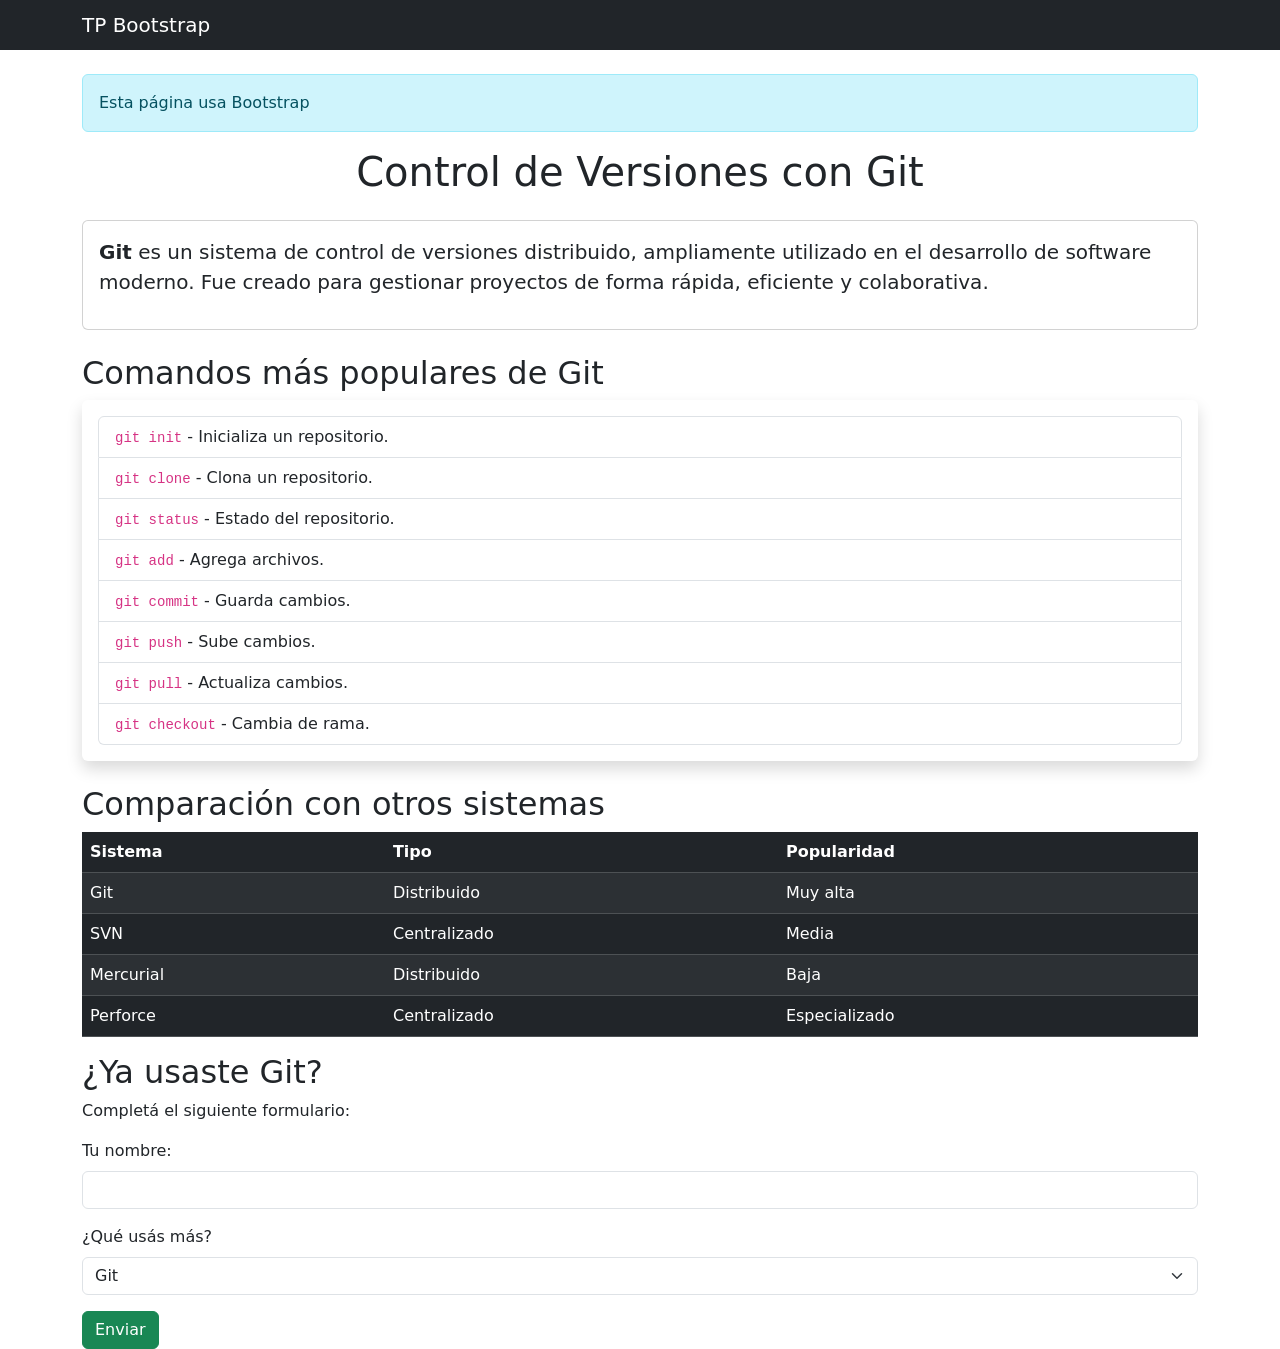
<file: tp-5/index.html>
<!DOCTYPE html>
<html lang="es">
<head>
    <title>Control de Versiones con Git</title>

    <link href="https://cdn.jsdelivr.net/npm/bootstrap@5.3.0/dist/css/bootstrap.min.css" rel="stylesheet">
</head>
<body>


<nav class="navbar navbar-dark bg-dark">
    <div class="container">
        <span class="navbar-brand mb-0 h1">TP Bootstrap</span>
    </div>
</nav>

<div class="container mt-4">

   
    <div class="alert alert-info">
        Esta página usa Bootstrap 
    </div>

    
    <h1 class="text-center mb-4">Control de Versiones con Git</h1>

   
    <div class="card mb-4">
        <div class="card-body">
            <p class="fs-5">
                <strong>Git</strong> es un sistema de control de versiones distribuido, ampliamente utilizado en el desarrollo de
                software moderno. Fue creado para gestionar proyectos de forma rápida, eficiente y colaborativa.
            </p>
        </div>
    </div>

    <h2>Comandos más populares de Git</h2>
    
    <ul class="list-group shadow p-3 mb-4">
        <li class="list-group-item"><code>git init</code> - Inicializa un repositorio.</li>
        <li class="list-group-item"><code>git clone</code> - Clona un repositorio.</li>
        <li class="list-group-item"><code>git status</code> - Estado del repositorio.</li>
        <li class="list-group-item"><code>git add</code> - Agrega archivos.</li>
        <li class="list-group-item"><code>git commit</code> - Guarda cambios.</li>
        <li class="list-group-item"><code>git push</code> - Sube cambios.</li>
        <li class="list-group-item"><code>git pull</code> - Actualiza cambios.</li>
        <li class="list-group-item"><code>git checkout</code> - Cambia de rama.</li>
    </ul>

    <h2>Comparación con otros sistemas</h2>

   
    <table class="table table-striped table-hover table-dark">
        <thead>
            <tr>
                <th>Sistema</th>
                <th>Tipo</th>
                <th>Popularidad</th>
            </tr>
        </thead>
        <tbody>
            <tr>
                <td>Git</td>
                <td>Distribuido</td>
                <td>Muy alta</td>
            </tr>
            <tr>
                <td>SVN</td>
                <td>Centralizado</td>
                <td>Media</td>
            </tr>
            <tr>
                <td>Mercurial</td>
                <td>Distribuido</td>
                <td>Baja</td>
            </tr>
            <tr>
                <td>Perforce</td>
                <td>Centralizado</td>
                <td>Especializado</td>
            </tr>
        </tbody>
    </table>

    <h2>¿Ya usaste Git?</h2>
    <p>Completá el siguiente formulario:</p>

   
    <form class="mt-3">
        <div class="mb-3">
            <label for="nombre" class="form-label">Tu nombre:</label>
            <input type="text" id="nombre" name="nombre" class="form-control">
        </div>

        <div class="mb-3">
            <label for="experiencia" class="form-label">¿Qué usás más?</label>
            <select id="experiencia" name="experiencia" class="form-select">
                <option value="git">Git</option>
                <option value="github">Git + GitHub</option>
                <option value="otro">Otro sistema</option>
                <option value="ninguno">Todavía no uso ninguno</option>
            </select>
        </div>

      
        <button type="submit" class="btn btn-success">Enviar</button>
    </form>

</div>


<script src="https://cdn.jsdelivr.net/npm/bootstrap@5.3.0/dist/js/bootstrap.bundle.min.js"></script>

</body>
</html>
</file>
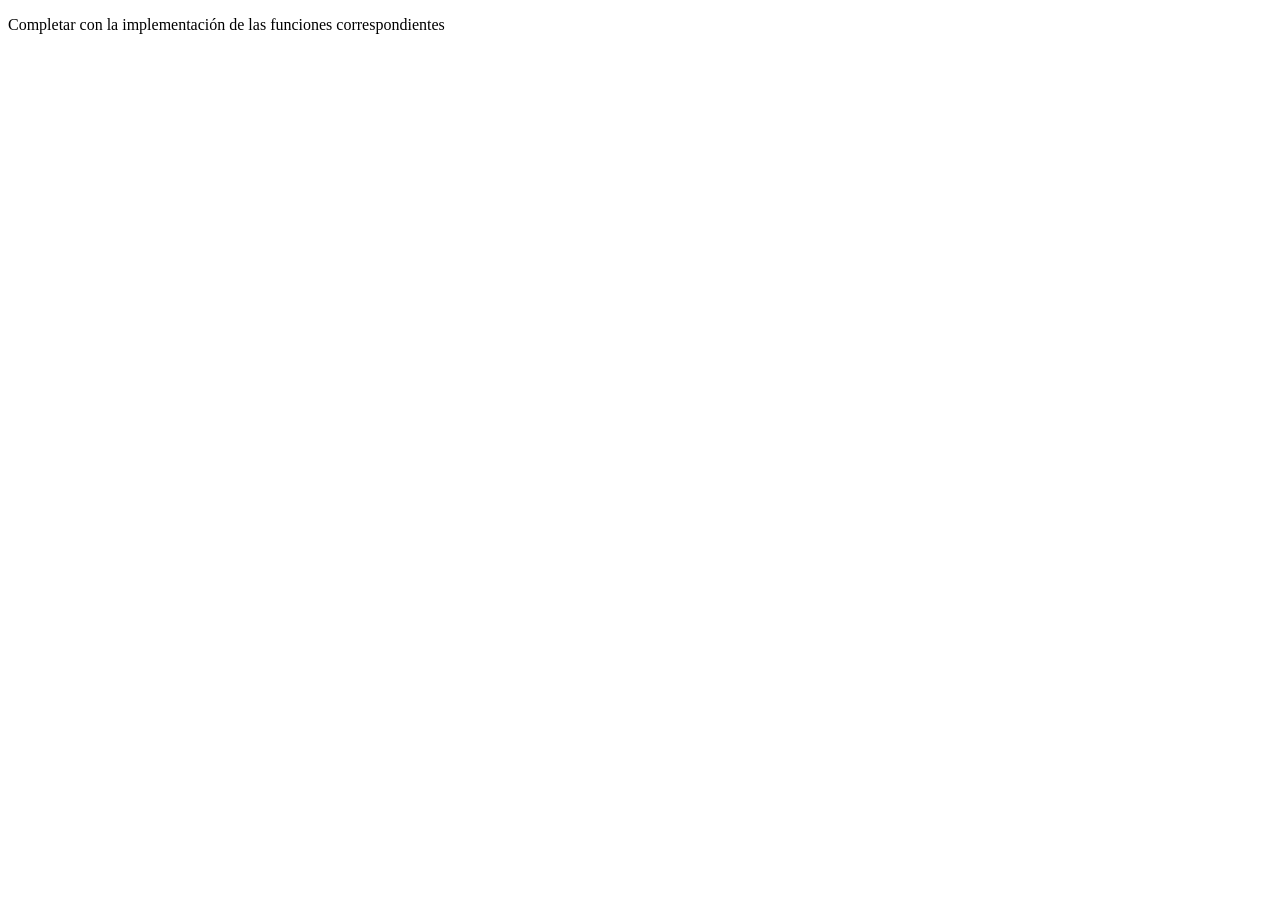
<file: tp-8/index.html>
<!DOCTYPE html>
<html>

<head>
	<meta charset="utf-8">
	<meta name="viewport" content="width=device-width, initial-scale=1">
	<title>TP-8: Funciones en JavaScript</title>
</head>

<body>

<p>Completar con la implementación de las funciones correspondientes</p>

<script type="text/javascript">

// Numeros

// 1- Implementar una función "suma" que retorne la suma de 2 numeros
// ejemplo: suma(2,3) retorna 5

function suma(num1, num2) {
    return num1 + num2;
}

console.log("Resultados de suma():")
console.log(suma(2,3));
console.log(suma(4,4));
console.log(suma(-10,10));


// 2- Implementar una función "elevarAlCubo" que eleve al cubo un numero
// ejemplo: elevarAlCubo(3) retorna 27

function elevarAlCubo(numero) {
    return numero ** 3;
}

console.log("Resultados de elevarAlCubo():")
console.log(elevarAlCubo(3));
console.log(elevarAlCubo(99));


// 3- Implementar una función "restoDivisionEntera" para devolver el resto de una división entera entre un dividendo y un divisor
// ejemplo: restoDivisionEntera(3,2) retorna 1

let restoDivisionEntera = function(dividendo, divisor) {
    return dividendo % divisor;
}

console.log("Resultados de restoDivisionEntera():")
console.log(restoDivisionEntera(1,3));
console.log(restoDivisionEntera(2,3));
console.log(restoDivisionEntera(3,3));
console.log(restoDivisionEntera(4,3));


// 4- Implementar una función "numeroPi" para devolver el numero PI
// ejemplo: numeroPi() retorna 3,14...

function numeroPi() {
    return Math.PI;
}

console.log("Resultado de numeroPi():")
console.log(numeroPi())


// 5- Implementar una función "numeroRandom" para devolver un número random (aleatorio)
// ejemplo: numeroRandom() retorna 0,123...

let numeroRandom = () => {
    return Math.random();
}

console.log("Resultados de numeroRandom():")
console.log(numeroRandom())
console.log(numeroRandom())
console.log(numeroRandom())


// 6- Implementar una función "numeroRandomDesdeHasta" para devolver un número random entre 2 valores recibidos como parámetros
// ejemplo: numeroRandomDesdeHasta(1,6) retorna 3

function numeroRandomDesdeHasta(min, max) {
    return Math.random() * (max - min) + min;
}

console.log("Resultados de numeroRandomDesdeHasta():")
console.log(numeroRandomDesdeHasta(1,6))
console.log(numeroRandomDesdeHasta(2,5))
console.log(numeroRandomDesdeHasta(3,4))


// 7- Implementar una función "esPar" que reciba un número como parámetro y devuelva verdadero si el número es par, o falso si es impar
// ejemplo: esPar(4) retorna true, esPar(5) retorna false

function esPar(numero) {

    if(numero % 2 == 0) {
        return true;
    } else {
        return false;
    }

}

console.log("Resultados de esPar():")
console.log(esPar(4));
console.log(esPar(5));
console.log(esPar(0));
console.log(esPar(-2));


// 8- Implementar una función "esPositivo" que reciba un número y devuelva true si el número es positivo, o false si es negativo o cero
// ejemplo: esPositivo(4) retorna true, esPositivo(-3) retorna false

let esPositivo = function(numero) {

    if(numero > 0) {
        return true;
    } else {
        return false;
    }

}

console.log("Resultados de esPositivo():")
console.log(esPositivo(4));
console.log(esPositivo(-3));
console.log(esPositivo(0));


// 9- Implementar una función "clasificarNumero" que reciba un número y retorne un mensaje indicando si el número es par o impar, y si es positivo o negativo
// ejemplo: clasificarNumero(4) retorna "El número 4 es par y positivo."
// ejemplo: clasificarNumero(-3) retorna "El número -3 es impar y negativo."

let clasificarNumero = (numero) => {

    let tipo = "";
    let signo = "";

    if(numero % 2 == 0) {
        tipo = "par";
    } else {
        tipo = "impar";
    }

    if(numero > 0) {
        signo = "positivo";
    } else {
        signo = "no positivo";
    }

    return "El número " + numero + " es " + tipo + " y " + signo + ".";

}

console.log("Resultados de clasificarNumero():")
console.log(clasificarNumero(4));
console.log(clasificarNumero(-3));
console.log(clasificarNumero(0));


// Cadenas de Caracteres

// 10- Implementar una función "transformarMayuscula" que transforme a mayúscula la cadena de caracteres recibida como parámetro
// ejemplo: transformarMayuscula("Plataformas Móviles") retorna "PLATAFORMAS MÓVILES"

function transformarMayuscula(texto) {
    return texto.toUpperCase();
}

console.log("Resultados de transformarMayuscula():")
console.log(transformarMayuscula("Plataformas Móviles"))
console.log(transformarMayuscula("hola mundo"))
console.log(transformarMayuscula("abc"))


// 11- Implementar una función "primeraLetra" que nos devuelva la inicial de la cadena de caracteres recibida como parámetro
// ejemplo: primeraLetra("Plataformas") retorna "P"

function primeraLetra(texto) {
    return texto[0];
}

console.log("Resultados de primeraLetra():")
console.log(primeraLetra("Plataformas Móviles"))
console.log(primeraLetra("hola mundo"))
console.log(primeraLetra("abc"))


// 12- Implementar una función "sinPrimeraLetra" que nos devuelva la cadena de caracteres recibida como parámetro sin la primera letra
// ejemplo: sinPrimeraLetra("Plataformas") retorna "lataformas"

let sinPrimeraLetra = function(texto) {
    return texto.slice(1);
}

console.log("Resultados de sinPrimeraLetra():")
console.log(sinPrimeraLetra("Plataformas Móviles"))
console.log(sinPrimeraLetra("hola mundo"))
console.log(sinPrimeraLetra("abc"))


// 13- Implementar una función "primeraLetraMayuscula" que devuelve la cadena de caracteres recibida, pero  con su primera letra en mayúscula
// ejemplo: primeraLetraMayuscula("plataformas") retorna "Plataformas"

let primeraLetraMayuscula = (texto) => {

    return texto[0].toUpperCase() + texto.slice(1);

}

console.log("Resultados de primeraLetraMayuscula():")
console.log(primeraLetraMayuscula("plataformas móviles"))
console.log(primeraLetraMayuscula("hola mundo"))
console.log(primeraLetraMayuscula("abc"))


// 14- Implementar una función "terminaCon" que devuelve verdadero o falso si la palabra termina con la terminación recibida
// ejemplo: terminaCon("plataformas", "mas") retorna true


function terminaCon(palabra, terminacion) {

    return palabra.endsWith(terminacion);

}

console.log("Resultados de terminaCon():")
console.log(terminaCon("hola", "a"));
console.log(terminaCon("hola", "o"));
console.log(terminaCon("plataformas", "mas"));
console.log(terminaCon("plataformas", "más"));


// 15- Implementar una función "palabraInvertida" que devuelva la palabra invertida
// ejemplo: palabraInvertida("hola") retorna "aloh";

let palabraInvertida = function(palabra) {

    return palabra.split("").reverse().join("");

}

console.log("Resultados de palabraInvertida():")
console.log(palabraInvertida("plataformas móviles"))
console.log(palabraInvertida("hola mundo"))
console.log(palabraInvertida("abc"))

</script>

</body>
</html>
</file>
<file: tp-3/styles.css>
#contenedor h1 {
    text-align: center;
}

p {
    font-family: serif;
}

#primer-parrafo.parrafo {
    background-color: #CEE;
}

#primer-parrafo em {
    color: #933;
}

body a {
    outline: 1px solid #333;
}

html body p.fuente.parrafo {
    opacity: 1;
}

p:not([id]) {
    background-color: rgba(190, 120, 240, 0.6);
}

html body p.fuente.parrafo {
    color: #000 !important;
}

.complicado {
    font-weight: bold;
    color: #C62 !important;
}
</file>
